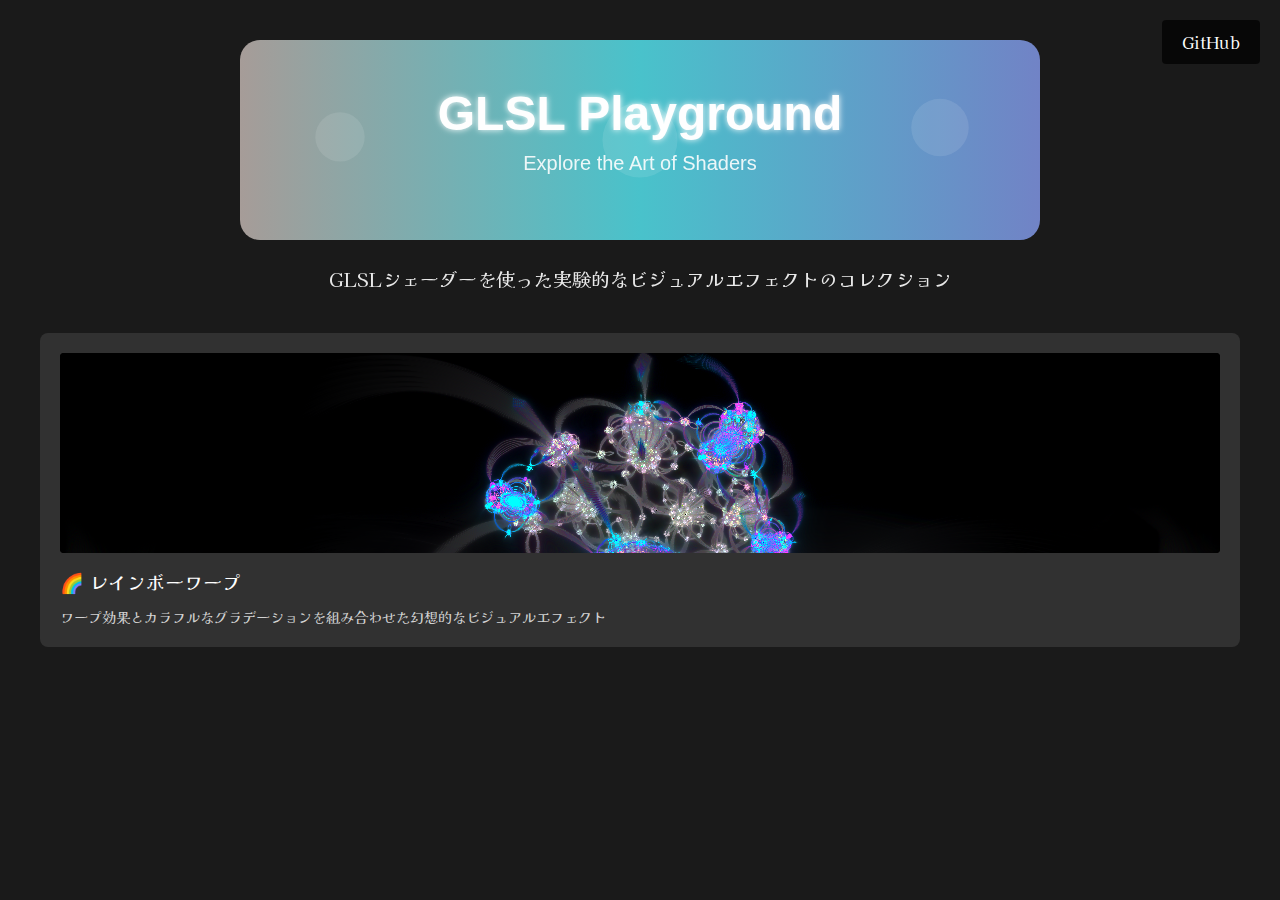
<file: index.html>
<!DOCTYPE html>
<html lang="ja">
<head>
    <meta charset="UTF-8">
    <meta name="viewport" content="width=device-width, initial-scale=1.0">
    <title>GLSL Playground</title>
    <link rel="preconnect" href="https://fonts.googleapis.com">
    <link rel="preconnect" href="https://fonts.gstatic.com" crossorigin>
    <link href="https://fonts.googleapis.com/css2?family=Kaisei+Decol&display=swap" rel="stylesheet">
    <link rel="stylesheet" href="css/style.css">
</head>
<body>
    <div class="examples-container">
        <div class="header">
            <img src="assets/header.svg" alt="GLSL Playground" width="800">
            <p>GLSLシェーダーを使った実験的なビジュアルエフェクトのコレクション</p>
        </div>

        <div class="examples-grid">
            <!-- レインボーワープ -->
            <a href="examples/rainbow-warp/index.html" class="example-card">
                <div class="example-preview">
                    <canvas id="preview-rainbow-warp"></canvas>
                </div>
                <h2 class="example-title">🌈 レインボーワープ</h2>
                <p class="example-description">
                    ワープ効果とカラフルなグラデーションを組み合わせた幻想的なビジュアルエフェクト
                </p>
            </a>

            <!-- 新しいサンプルはここに追加 -->
        </div>

        <a href="https://github.com/yourusername/glsl-playground" class="github-link" target="_blank">
            GitHub
        </a>
    </div>

    <!-- プレビュー用のスクリプト -->
    <script type="module">
        import { WebGLApp } from './js/lib/webgl.js';

        async function initPreviews() {
            // レインボーワープのプレビュー
            const rainbowCanvas = document.querySelector('#preview-rainbow-warp');
            const rainbowApp = new WebGLApp(rainbowCanvas);
            
            try {
                await rainbowApp.loadShader('main', 'examples/rainbow-warp/shaders/vertex.glsl', 'examples/rainbow-warp/shaders/fragment.glsl');
                rainbowApp.start();
            } catch (error) {
                console.error('プレビューの初期化に失敗しました:', error);
            }

            // 新しいプレビューはここに追加
        }

        document.addEventListener('DOMContentLoaded', initPreviews);
    </script>
</body>
</html>
</file>
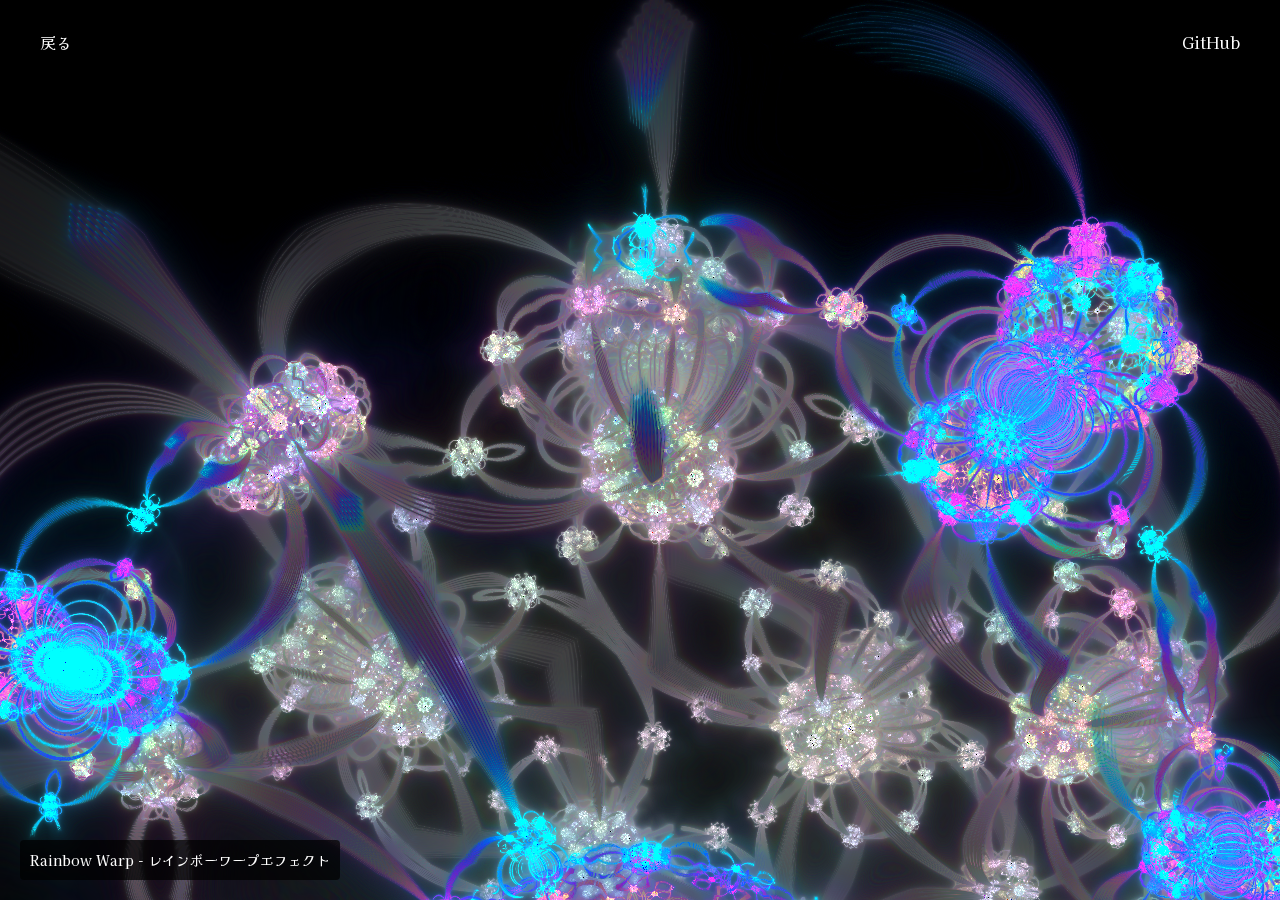
<file: examples/rainbow-warp/index.html>
<!DOCTYPE html>
<html lang="ja">
<head>
    <meta charset="UTF-8">
    <meta name="viewport" content="width=device-width, initial-scale=1.0">
    <title>Rainbow Warp - GLSL Playground</title>
    <link rel="preconnect" href="https://fonts.googleapis.com">
    <link rel="preconnect" href="https://fonts.gstatic.com" crossorigin>
    <link href="https://fonts.googleapis.com/css2?family=Kaisei+Decol&display=swap" rel="stylesheet">
    <link rel="stylesheet" href="../../css/style.css">
</head>
<body>
    <div class="container">
        <canvas id="glCanvas"></canvas>
        <div class="info">
            Rainbow Warp - レインボーワープエフェクト
        </div>
        <a href="../../index.html" class="back-link">
            戻る
        </a>
        <a href="https://github.com/yourusername/glsl-playground" class="github-link" target="_blank">
            GitHub
        </a>
    </div>
    <script type="module" src="js/app.js"></script>
</body>
</html>
</file>
<file: css/style.css>
* {
    margin: 0;
    padding: 0;
    box-sizing: border-box;
}

body {
    background-color: #1a1a1a;
    color: #ffffff;
    font-family: "Kaisei Decol", serif;
    font-weight: 400;
    font-style: normal;
    overflow: hidden;
}

.container {
    position: relative;
    width: 100vw;
    height: 100vh;
}

#glCanvas {
    position: absolute;
    top: 0;
    left: 0;
    width: 100%;
    height: 100%;
}

.error {
    position: absolute;
    top: 50%;
    left: 50%;
    transform: translate(-50%, -50%);
    background-color: rgba(255, 0, 0, 0.8);
    padding: 20px;
    border-radius: 8px;
    text-align: center;
    max-width: 80%;
}

.info {
    position: absolute;
    bottom: 20px;
    left: 20px;
    background-color: rgba(0, 0, 0, 0.7);
    padding: 10px;
    border-radius: 4px;
    font-size: 14px;
    pointer-events: none;
}

.github-link {
    position: absolute;
    top: 20px;
    right: 20px;
    color: white;
    text-decoration: none;
    background-color: rgba(0, 0, 0, 0.7);
    padding: 10px 20px;
    border-radius: 4px;
    transition: background-color 0.3s;
}

.github-link:hover {
    background-color: rgba(0, 0, 0, 0.9);
}

.back-link {
    position: absolute;
    top: 20px;
    left: 20px;
    color: white;
    text-decoration: none;
    background-color: rgba(0, 0, 0, 0.7);
    padding: 10px 20px;
    border-radius: 4px;
    transition: background-color 0.3s;
}

.back-link:hover {
    background-color: rgba(0, 0, 0, 0.9);
}

/* メインページ用のスタイル */
.examples-container {
    display: flex;
    flex-direction: column;
    align-items: center;
    padding: 40px;
    min-height: 100vh;
}

.header {
    margin-bottom: 40px;
    text-align: center;
}

.header img {
    max-width: 100%;
    height: auto;
}

.header p {
    margin-top: 20px;
    font-size: 1.2em;
    opacity: 0.9;
}

.examples-grid {
    display: grid;
    grid-template-columns: repeat(auto-fit, minmax(300px, 1fr));
    gap: 20px;
    width: 100%;
    max-width: 1200px;
}

.example-card {
    background-color: rgba(255, 255, 255, 0.1);
    border-radius: 8px;
    padding: 20px;
    text-decoration: none;
    color: white;
    transition: transform 0.3s, background-color 0.3s;
}

.example-card:hover {
    transform: translateY(-5px);
    background-color: rgba(255, 255, 255, 0.15);
}

.example-title {
    font-size: 1.2em;
    margin-bottom: 10px;
    font-weight: 400;
}

.example-description {
    font-size: 0.9em;
    color: rgba(255, 255, 255, 0.8);
}

.example-preview {
    width: 100%;
    height: 200px;
    background-color: #000;
    border-radius: 4px;
    margin-bottom: 15px;
    overflow: hidden;
}

.example-preview canvas {
    width: 100%;
    height: 100%;
}
</file>
